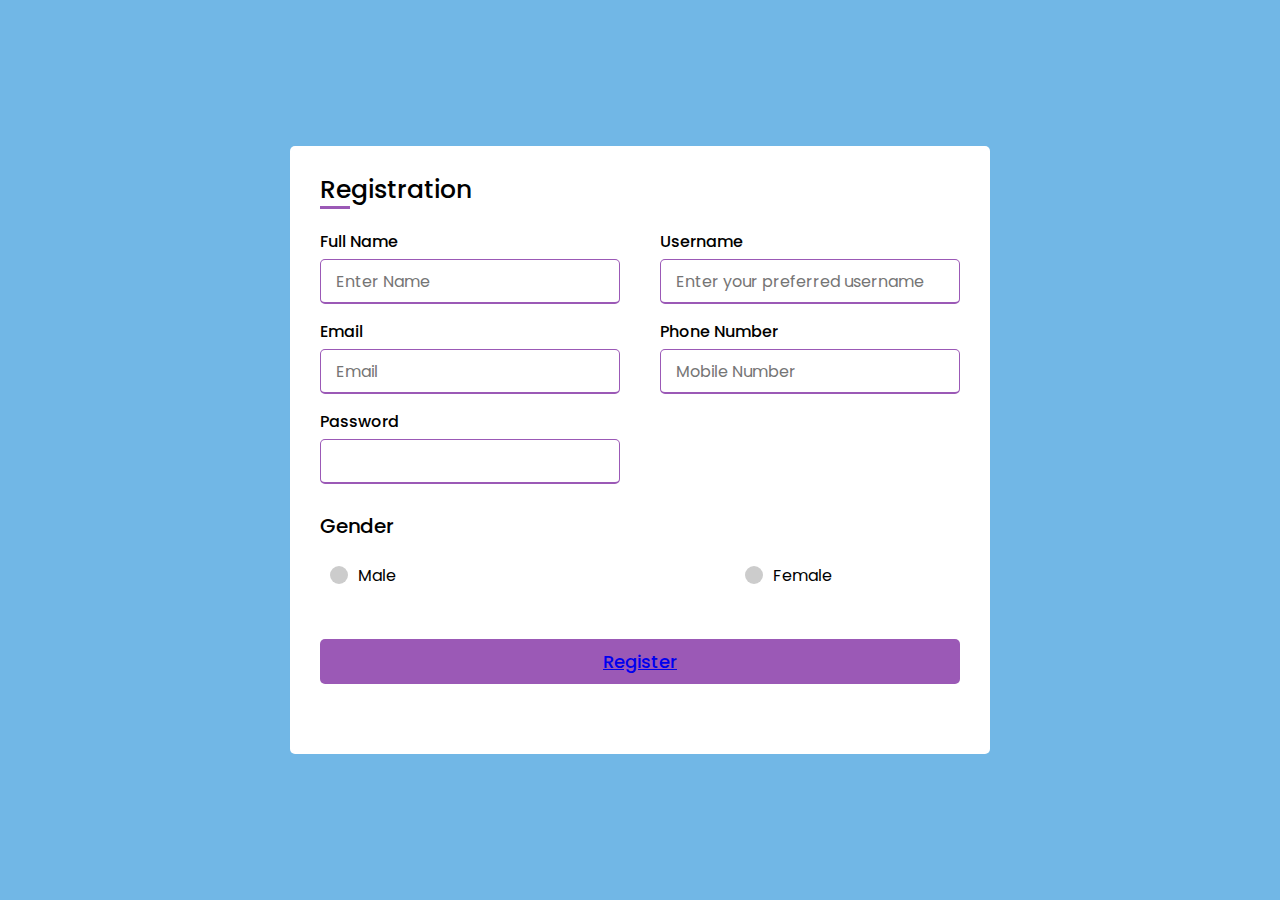
<file: Bookstore.html>
<!DOCTYPE html>
<html lang="en">
  <head>
    <meta charset="UTF-8">
    <meta name="viewport" content="width=device-width, initial-scale=1.0">
    <meta http-equiv="X-UA-Compatible" content="ie=edge">
    <title>Resgistration Form</title>
    <link rel="stylesheet" href="style2.css">
  </head>
  <body>
	<div class="container">
        <div class="title">Registration</div>
        <form action="#">
          <div class="user__details">
            <div class="input__box">
              <span class="details">Full Name</span>
              <input type="text" placeholder="Enter Name">
            </div>
            <div class="input__box">
              <span class="details">Username</span>
              <input type="text" placeholder="Enter your preferred username">
            </div>
            <div class="input__box">
              <span class="details">Email</span>
              <input type="email" placeholder="Email">
            </div>
            <div class="input__box">
              <span class="details">Phone Number</span>
              <input type="tel" pattern="[0-9]{3}-[0-9]{3}-[0-9]{4}" placeholder="Mobile Number">
            </div>
            <div class="input__box">
              <span class="details">Password</span>
              <input type="password" placeholder="">
            </div>
      
          </div>
          <div class="gender__details">
            <input type="radio" name="gender" id="dot-1">
            <input type="radio" name="gender" id="dot-2">
            <span class="gender__title">Gender</span>
            <div class="category">
              <label for="dot-1">
                <span class="dot one"></span>
                <span>Male</span>
              </label>
              <label for="dot-2">
                <span class="dot two"></span>
                <span>Female</span>
              </label>
           
            </div>
          </div>
          <div class="button">
       <button><a href="index.html">Register</a></button>
          </div>
        </form>
      </div>
  </body>
</html>
</file>
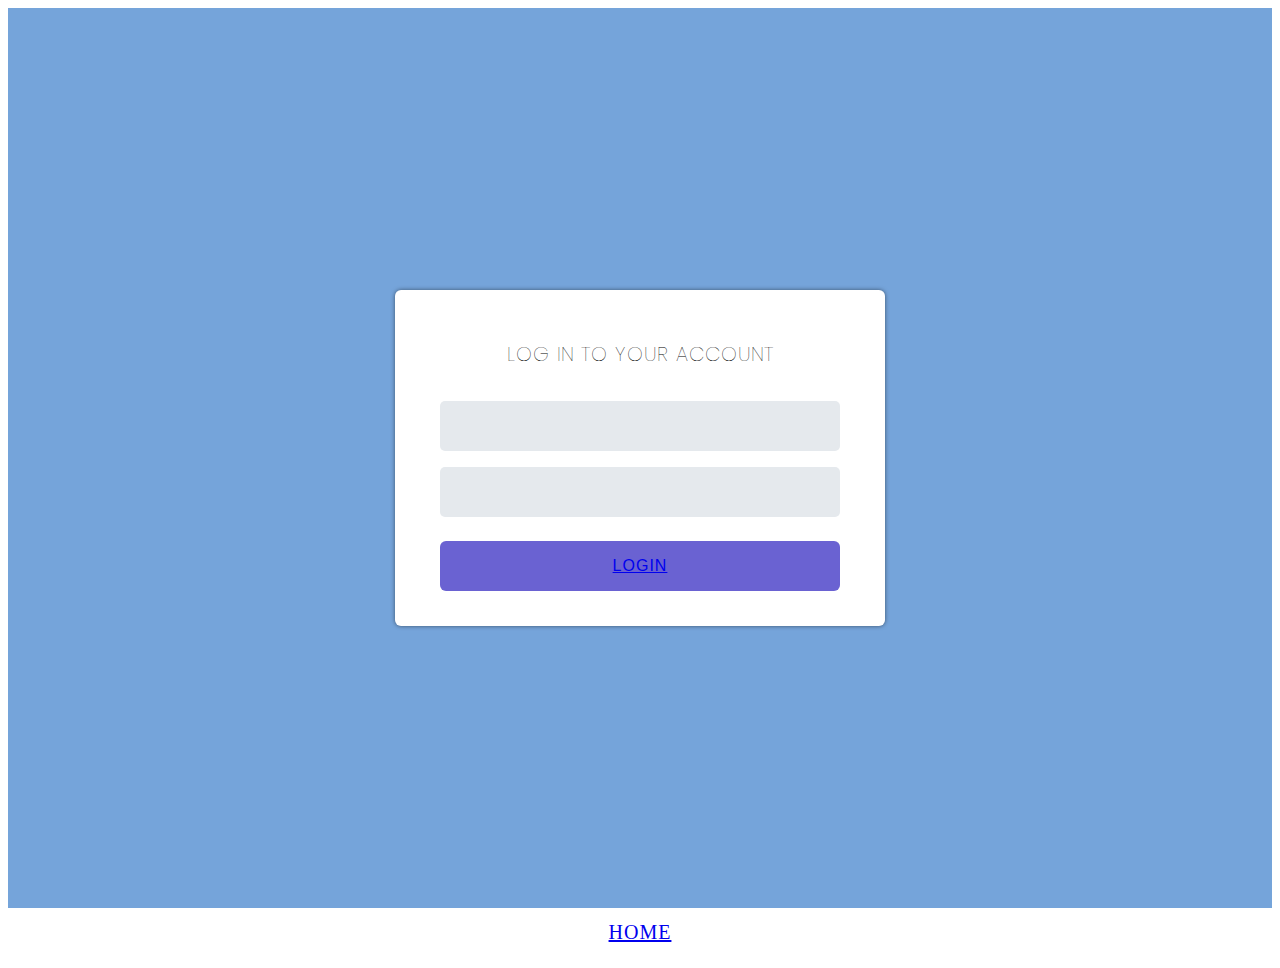
<file: LoginPage.html>
<!DOCTYPE html>
<html lang="en">
  <head>
    <meta charset="UTF-8">
    <meta name="viewport" content="width=device-width, initial-scale=1.0">
    <meta http-equiv="X-UA-Compatible" content="ie=edge">
    <title>LoginPage Form</title>
    <link rel="stylesheet" href="loginstyle.css">
  </head>
  <body>
    <div class="page-wrapper">
        <div class="prompt-container">
          <h1 style="font-weight: 100;
          font-size: 1.25em;
          letter-spacing: 1px;
          text-transform: uppercase;
          margin-bottom: 24px;
          text-align: center;">Log in to your account</h1>
          <input type="email" id="email" name="user_email" >
          <input type="password" id="password" name="user_password" >
          
            <button><a href="index.html" >LOGIN</a> </button>
    
        </div>
      </div>
      <footer>
        <div class="owner">
           <h1><a href="index.html">Home</a></h1>
        </div>
       </footer>
  </body>
</html>
</file>
<file: style2.css>
/* all */
@import url("https://fonts.googleapis.com/css2?family=Poppins:wght@400;500&display=swap");

* {
  margin: 0;
  padding: 0;
  box-sizing: border-box;
  font-family: "Poppins", sans-serif;
}
body {
  display: flex;
  height: 100vh;
  justify-content: center;
  align-items: center; 
  background: #71b7e6;
  padding: 10px;
}
.container {
  max-width: 700px;
  width: 100%;
  background: #fff;
  padding: 25px 30px;
  border-radius: 5px;
}
.container .title {
  font-size: 25px;
  font-weight: 500;
  position: relative;
}

.container .title::before {
  content: "";
  position: absolute;
  height: 3.5px;
  width: 30px;
  background: #9b59b6;
  left: 0;
  bottom: 0;
}

.container form .user__details {
  display: flex;
  flex-wrap: wrap;
  justify-content: space-between;
  margin: 20px 0 12px 0;
}
/* inside the form user details */
form .user__details .input__box {
  width: calc(100% / 2 - 20px);
  margin-bottom: 15px;
}

.user__details .input__box .details {
  font-weight: 500;
  margin-bottom: 5px;
  display: block;
}
.user__details .input__box input {
  height: 45px;
  width: 100%;
  outline: none;
  border-radius: 5px;
  border: 1px solid #ccc;
  padding-left: 15px;
  font-size: 16px;
  border-bottom-width: 2px;
  transition: all 0.3s ease;
}

.user__details .input__box input:focus,
.user__details .input__box input:valid {
  border-color:#9b59b6;
}

/* inside the form gender details */

form .gender__details .gender__title {
  font-size: 20px;
  font-weight: 500;
}

form .gender__details .category {
  display: flex;
  width: 80%;
  margin: 15px 0;
  justify-content: space-between;
}

.gender__details .category label {
  display: flex;
  align-items: center;
}

.gender__details .category .dot {
  height: 18px;
  width: 18px;
  background: #ccc;
  border-radius: 50%;
  margin: 10px;
  border: 5px solid transparent;
  transition: all 0.3s ease;
}

#dot-1:checked ~ .category .one,
#dot-2:checked ~ .category .two,
#dot-3:checked ~ .category .three {
  border-color: #ccc;
  background: #9b59b6;
}

form input[type="radio"] {
  display: none;
}

form .button {
  height: 45px;
  margin: 45px 0;
}

form .button button {
  height: 100%;
  width: 100%;
  outline: none;
  color: #fff;
  border: none;
  font-size: 18px;
  font-weight: 500;
  border-radius: 5px;
  background: #9b59b6;
  transition: all 0.3s ease;
}

form .button button:hover {
  background:#9b59b6;
}

@media only screen and (max-width: 584px) {
  .container {
    max-width: 100%;
  }

  form .user__details .input__box {
    margin-bottom: 15px;
    width: 100%;
  }

  form .gender__details .category {
    width: 100%;
  }

  .container form .user__details {
    max-height: 300px;
    overflow-y: scroll;
  }

  .user__details::-webkit-scrollbar {
    width: 0;
  }
}
</file>
<file: loginstyle.css>
@import url("https://fonts.googleapis.com/css2?family=Poppins:wght@400;500&display=swap");

.page-wrapper {
  height: 100vh;
  font-family: "Poppins", sans-serif;
  background-color: #75a4da;
  display: flex;
  justify-content: center;
  align-items: center;
}

.prompt-container {
  background-color: white;
  width: 400px;
  padding: 35px 45px;
  border-radius: 6px;
  display: flex;
  flex-direction: column;
  -webkit-box-shadow: 0px 0px 4px 0px rgba(0,0,0,0.5);
  -moz-box-shadow: 0px 0px 4px 0px rgba(0,0,0,0.5);
  box-shadow: 0px 0px 4px 0px rgba(0,0,0,0.5);
}

h1 {
  font-weight: 100;
  font-size: 1.25em; /* 20/16 */
  letter-spacing: 1px;
  text-transform: uppercase;
  margin-bottom: 24px;
  text-align: center;
}

input {
  border-radius: 5px;
  background-color: #E5E9ED;
  border: none;
  margin: 8px 0;
  padding: 16px 16px;
  font-size: 1em; /* 16/16 */
  font-weight: 300;
}


button {
  border-radius: 6px;
  padding: 16px 0;
  text-align: center;
  background-color: #6A62D2;
  border: none;
  font-size: 1em; /* 16/16 */
  font-weight: 400;
  letter-spacing: 1px;
  text-transform: uppercase;
  color: white;
  margin-top: 16px;
  cursor: pointer;
}

button:hover {
  background-color: #4339c6;
}
</file>
